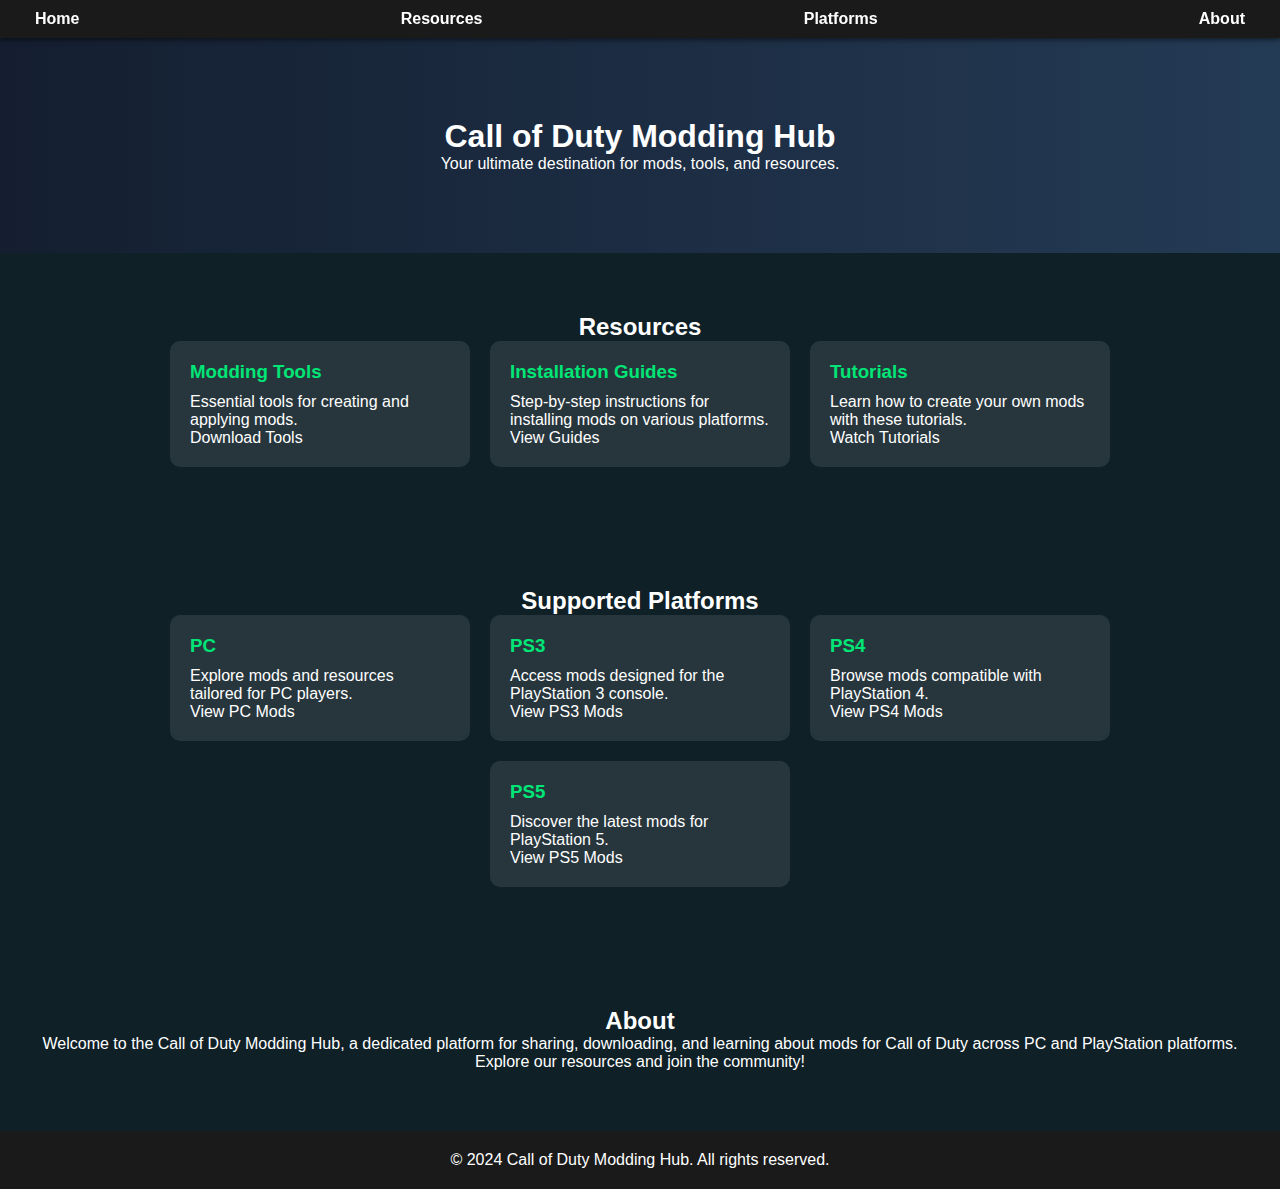
<file: index.html>
<!DOCTYPE html>
<html lang="en">
<head>
    <meta charset="UTF-8">
    <meta name="viewport" content="width=device-width, initial-scale=1.0">
    <title>Call of Duty Modding Hub</title>
    <style>
        * {
            margin: 0;
            padding: 0;
            box-sizing: border-box;
        }
        body {
            font-family: Arial, sans-serif;
            background: #0f2027;
            color: #fff;
            overflow-x: hidden;
        }
        header {
            position: sticky;
            top: 0;
            background: #1a1a1a;
            padding: 10px 20px;
            z-index: 1000;
            box-shadow: 0 2px 5px rgba(0, 0, 0, 0.5);
        }
        header nav {
            display: flex;
            justify-content: space-between;
            align-items: center;
        }
        header nav a {
            color: #fff;
            text-decoration: none;
            margin: 0 15px;
            font-weight: bold;
        }
        header nav a:hover {
            color: #00e676;
        }
        section {
            padding: 60px 20px;
            text-align: center;
        }
        #hero {
            background: linear-gradient(to right, #141e30, #243b55);
            padding: 80px 20px;
        }
        .resource-section {
            display: flex;
            flex-wrap: wrap;
            justify-content: center;
            gap: 20px;
        }
        .resource-item {
            background: rgba(255, 255, 255, 0.1);
            border-radius: 10px;
            padding: 20px;
            width: 300px;
            text-align: left;
            transition: transform 0.3s;
        }
        .resource-item:hover {
            transform: translateY(-10px);
        }
        .resource-item h3 {
            margin-bottom: 10px;
            color: #00e676;
        }
        .resource-item a {
            color: #fff;
            text-decoration: none;
        }
        .resource-item a:hover {
            text-decoration: underline;
        }
        footer {
            background: #1a1a1a;
            padding: 20px;
            text-align: center;
        }
    </style>
</head>
<body>
    <header>
        <nav>
            <a href="#hero">Home</a>
            <a href=a"#resources">Resources</a>
            <a href="#platforms">Platforms</a>
            <a href="#about">About</a>
        </nav>
    </header>

    <section id="hero">
        <h1>Call of Duty Modding Hub</h1>
        <p>Your ultimate destination for mods, tools, and resources.</p>
    </section>

    <section id="resources">
        <h2>Resources</h2>
        <div class="resource-section">
            <div class="resource-item">
                <h3>Modding Tools</h3>
                <p>Essential tools for creating and applying mods.</p>
                <a href="#">Download Tools</a>
            </div>
            <div class="resource-item">
                <h3>Installation Guides</h3>
                <p>Step-by-step instructions for installing mods on various platforms.</p>
                <a href="#">View Guides</a>
            </div>
            <div class="resource-item">
                <h3>Tutorials</h3>
                <p>Learn how to create your own mods with these tutorials.</p>
                <a href="#">Watch Tutorials</a>
            </div>
        </div>
    </section>

    <section id="platforms">
        <h2>Supported Platforms</h2>
        <div class="resource-section">
            <div class="resource-item">
                <h3>PC</h3>
                <p>Explore mods and resources tailored for PC players.</p>
                <a href="#">View PC Mods</a>
            </div>
            <div class="resource-item">
                <h3>PS3</h3>
                <p>Access mods designed for the PlayStation 3 console.</p>
                <a href="#">View PS3 Mods</a>
            </div>
            <div class="resource-item">
                <h3>PS4</h3>
                <p>Browse mods compatible with PlayStation 4.</p>
                <a href="#">View PS4 Mods</a>
            </div>
            <div class="resource-item">
                <h3>PS5</h3>
                <p>Discover the latest mods for PlayStation 5.</p>
                <a href="#">View PS5 Mods</a>
            </div>
        </div>
    </section>

    <section id="about">
        <h2>About</h2>
        <p>Welcome to the Call of Duty Modding Hub, a dedicated platform for sharing, downloading, and learning about mods for Call of Duty across PC and PlayStation platforms. Explore our resources and join the community!</p>
    </section>

    <footer>
        <p>&copy; 2024 Call of Duty Modding Hub. All rights reserved.</p>
    </footer>
</body>
</html>
</file>
